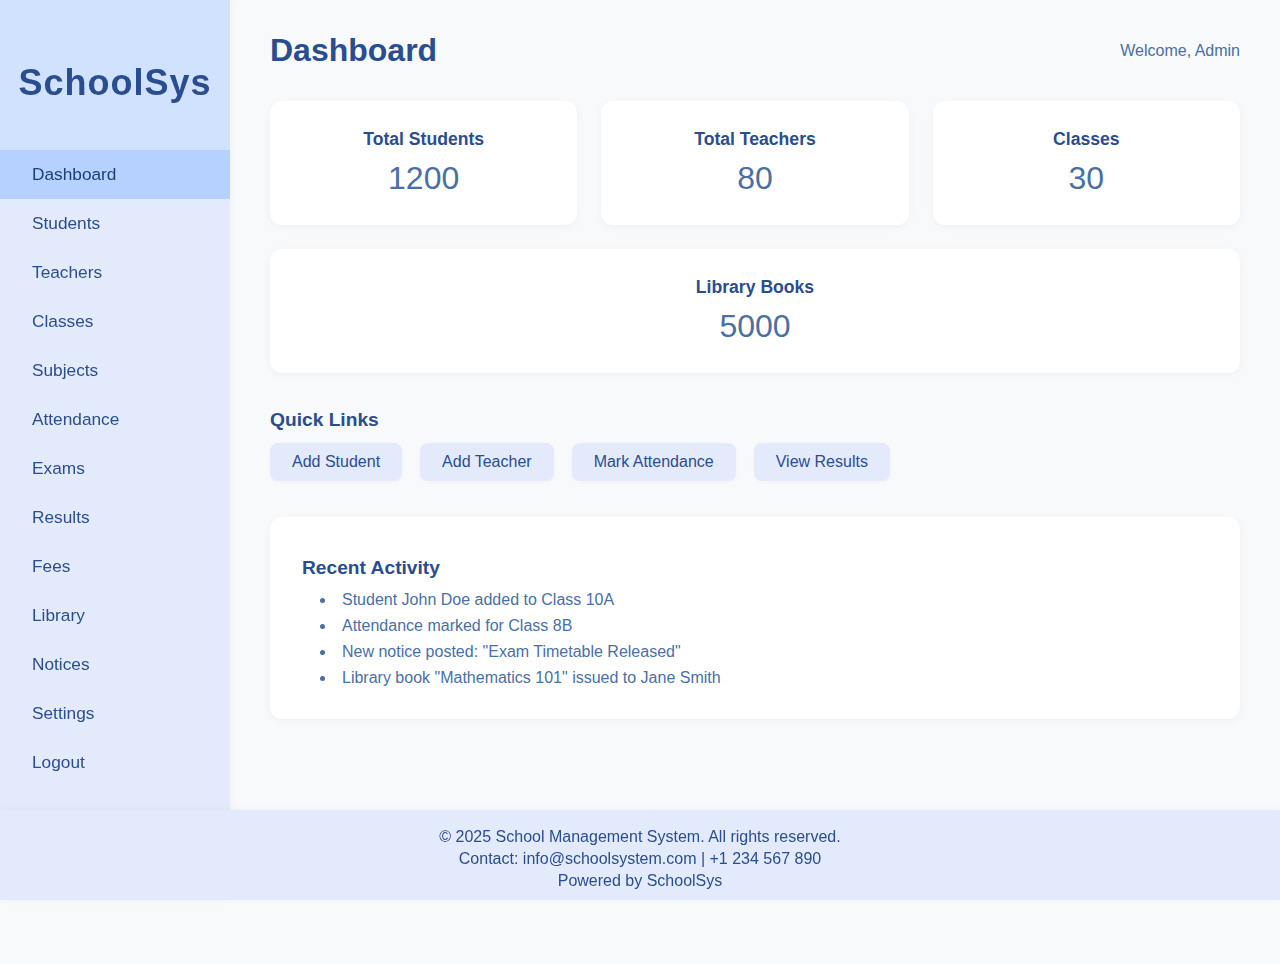
<file: index.html>
<!DOCTYPE html>
<html lang="en">
<head>
    <meta charset="UTF-8">
    <meta name="viewport" content="width=device-width, initial-scale=1.0">
    <title>School Management System Dashboard</title>
    <link rel="stylesheet" href="style.css">
</head>
<body>
    <div class="sidebar">
        <div class="sidebar-header">
            <h2>SchoolSys</h2>
        </div>
        <ul class="sidebar-menu">
            <li class="active"><a href="index.html">Dashboard</a></li>
            <li><a href="Student.html">Students</a></li>
            <li><a href="teacher.html">Teachers</a></li>
            <li><a href="class.html">Classes</a></li>
            <li><a href="subjects.html">Subjects</a></li>
            <li><a href="attendance.html">Attendance</a></li>
            <li><a href="exams.html">Exams</a></li>
            <li><a href="result.html">Results</a></li>
            <li><a href="fees.html">Fees</a></li>
            <li><a href="library.html">Library</a></li>
            <li><a href="notice.html">Notices</a></li>
            <li><a href="settings.html">Settings</a></li>
            <li><a href="logout.html">Logout</a></li>
        </ul>
    </div>
    <div class="main-content">
        <header>
            <h1>Dashboard</h1>
            <div class="user-info">
                <span>Welcome, Admin</span>
            </div>
        </header>
        <section class="dashboard-cards">
            <div class="card">
                <h3>Total Students</h3>
                <p>1200</p>
            </div>
            <div class="card">
                <h3>Total Teachers</h3>
                <p>80</p>
            </div>
            <div class="card">
                <h3>Classes</h3>
                <p>30</p>
            </div>
            <div class="card">
                <h3>Library Books</h3>
                <p>5000</p>
            </div>       
         </section>
        <section class="quick-links">
            <h2>Quick Links</h2>
            <div class="links">
                <a href="#add-student" class="quick-link">Add Student</a>
                <a href="#add-teacher" class="quick-link">Add Teacher</a>
                <a href="#mark-attendance" class="quick-link">Mark Attendance</a>
                <a href="#view-results" class="quick-link">View Results</a>
            </div>
        </section>
        <section class="recent-activity">
            <h2>Recent Activity</h2>
            <ul>
                <li>Student John Doe added to Class 10A</li>
                <li>Attendance marked for Class 8B</li>
                <li>New notice posted: "Exam Timetable Released"</li>
                <li>Library book "Mathematics 101" issued to Jane Smith</li>
            </ul>
        </section>
    </div>
    <footer class="footer">
        <div class="footer-content">
            <span>&copy; 2025 School Management System. All rights reserved.</span>
            <span>Contact: info@schoolsystem.com | +1 234 567 890</span>
            <span>Powered by SchoolSys</span>
        </div>
    </footer>
</body>
</html>
</file>
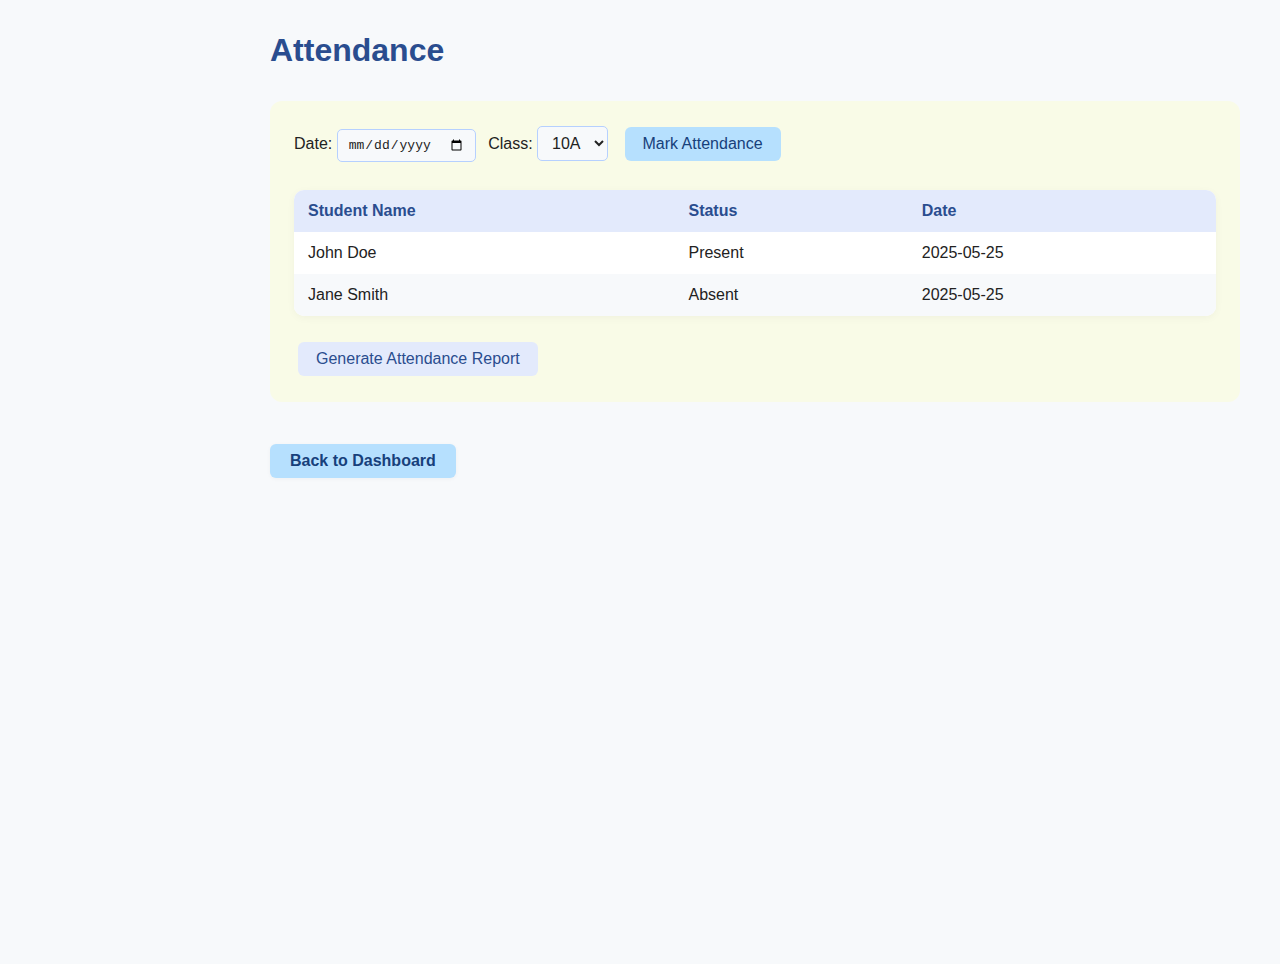
<file: attendance.html>
<!DOCTYPE html>
<html lang="en">
<head>
    <meta charset="UTF-8">
    <meta name="viewport" content="width=device-width, initial-scale=1.0">
    <title>Attendance - School Management System</title>
    <link rel="stylesheet" href="style.css">
</head>
<body>
    <div class="main-content">
        <header><h1>Attendance</h1></header>
        <section class="attendance-section">
            <form class="attendance-form">
                <label>Date: <input type="date" class="input"></label>
                <label>Class: <select class="input"><option>10A</option><option>10B</option></select></label>
                <button class="btn btn-primary" type="submit">Mark Attendance</button>
            </form>
            <table class="styled-table">
                <thead>
                    <tr>
                        <th>Student Name</th>
                        <th>Status</th>
                        <th>Date</th>
                    </tr>
                </thead>
                <tbody>
                    <tr><td>John Doe</td><td>Present</td><td>2025-05-25</td></tr>
                    <tr><td>Jane Smith</td><td>Absent</td><td>2025-05-25</td></tr>
                </tbody>
            </table>
            <button class="btn btn-secondary">Generate Attendance Report</button>
        </section>
        <a href="index.html" class="btn btn-primary back-btn">Back to Dashboard</a>
    </div>
</body>
</html>
</file>
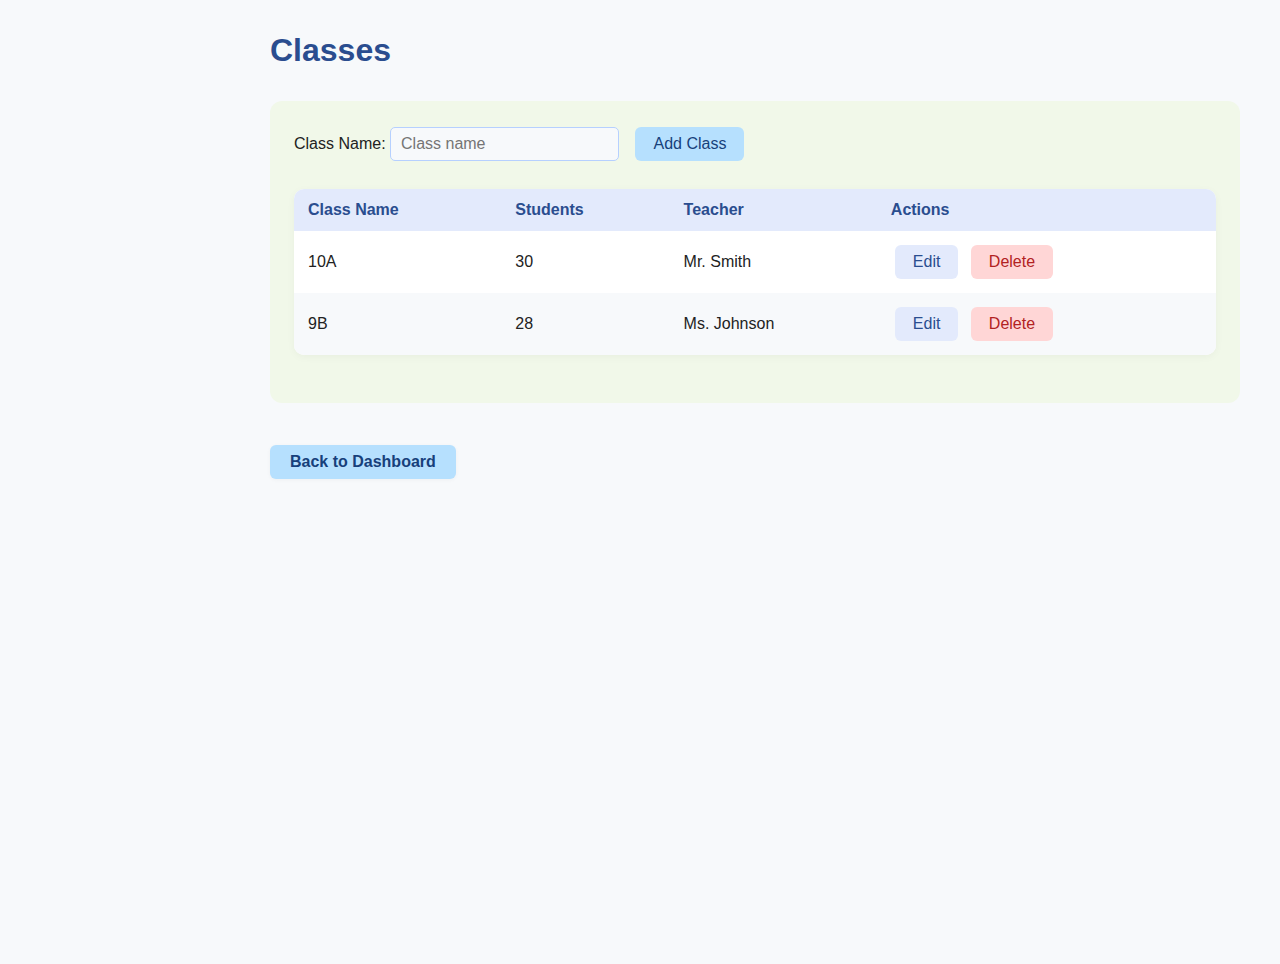
<file: class.html>
<!DOCTYPE html>
<html lang="en">
<head>
    <meta charset="UTF-8">
    <meta name="viewport" content="width=device-width, initial-scale=1.0">
    <title>Classes - School Management System</title>
    <link rel="stylesheet" href="style.css">
</head>
<body>
    <div class="main-content">
        <header><h1>Classes</h1></header>
        <section class="class-section">
            <form class="class-form">
                <label>Class Name: <input type="text" class="input" placeholder="Class name"></label>
                <button class="btn btn-primary" type="submit">Add Class</button>
            </form>
            <table class="styled-table">
                <thead>
                    <tr>
                        <th>Class Name</th>
                        <th>Students</th>
                        <th>Teacher</th>
                        <th>Actions</th>
                    </tr>
                </thead>
                <tbody>
                    <tr><td>10A</td><td>30</td><td>Mr. Smith</td><td><button class="btn btn-secondary">Edit</button> <button class="btn btn-danger">Delete</button></td></tr>
                    <tr><td>9B</td><td>28</td><td>Ms. Johnson</td><td><button class="btn btn-secondary">Edit</button> <button class="btn btn-danger">Delete</button></td></tr>
                </tbody>
            </table>
        </section>
        <a href="index.html" class="btn btn-primary back-btn">Back to Dashboard</a>
    </div>
</body>
</html>
</file>
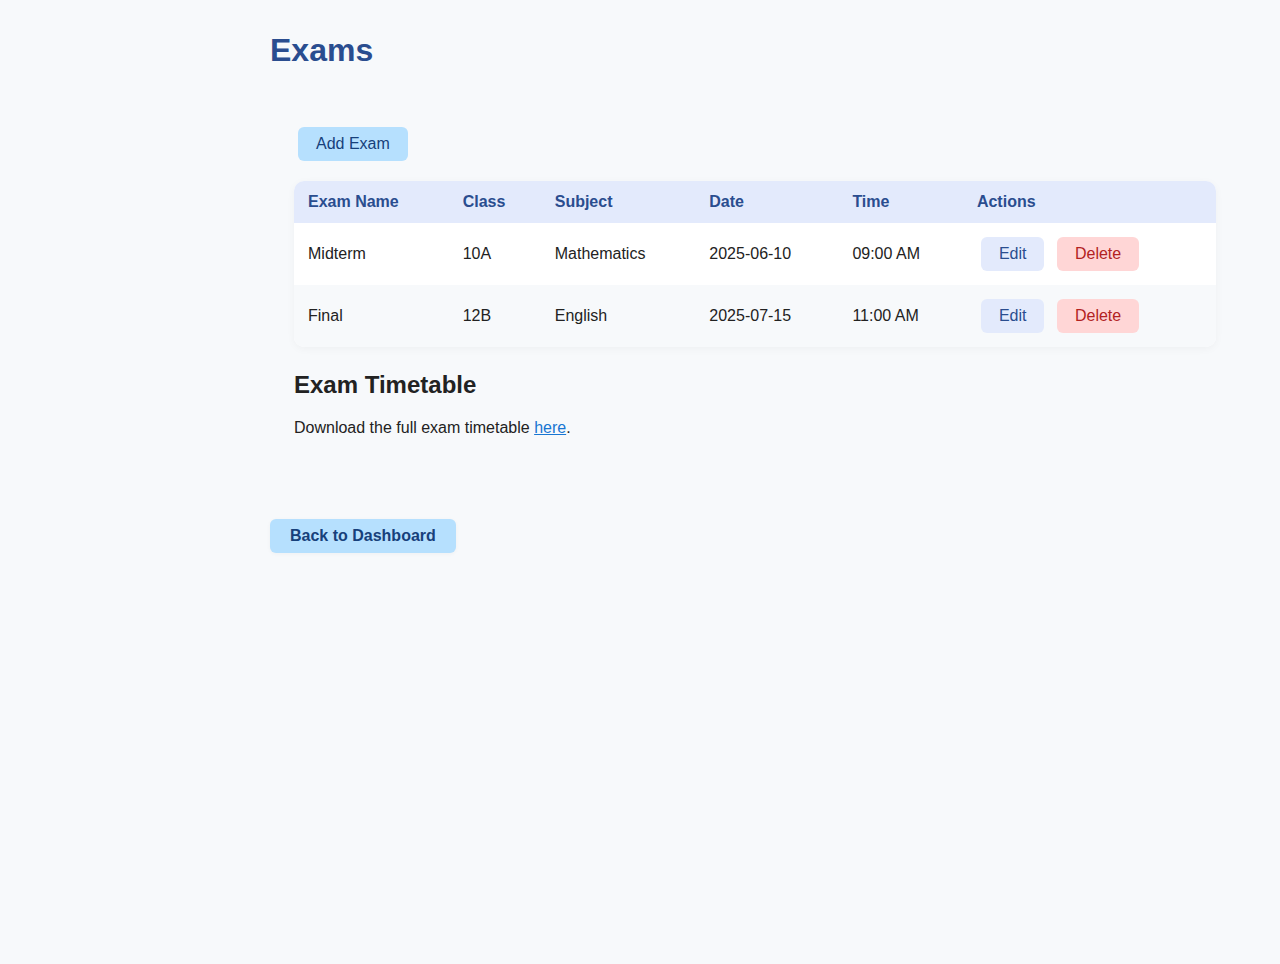
<file: exams.html>
<!DOCTYPE html>
<html lang="en">
<head>
    <meta charset="UTF-8">
    <meta name="viewport" content="width=device-width, initial-scale=1.0">
    <title>Exams - School Management System</title>
    <link rel="stylesheet" href="style.css">
</head>
<body>
    <div class="main-content">
        <header><h1>Exams</h1></header>
        <section class="exam-section">
            <div class="exam-actions">
                <button class="btn btn-primary">Add Exam</button>
            </div>
            <table class="styled-table">
                <thead>
                    <tr>
                        <th>Exam Name</th>
                        <th>Class</th>
                        <th>Subject</th>
                        <th>Date</th>
                        <th>Time</th>
                        <th>Actions</th>
                    </tr>
                </thead>
                <tbody>
                    <tr>
                        <td>Midterm</td>
                        <td>10A</td>
                        <td>Mathematics</td>
                        <td>2025-06-10</td>
                        <td>09:00 AM</td>
                        <td><button class="btn btn-secondary">Edit</button> <button class="btn btn-danger">Delete</button></td>
                    </tr>
                    <tr>
                        <td>Final</td>
                        <td>12B</td>
                        <td>English</td>
                        <td>2025-07-15</td>
                        <td>11:00 AM</td>
                        <td><button class="btn btn-secondary">Edit</button> <button class="btn btn-danger">Delete</button></td>
                    </tr>
                </tbody>
            </table>
            <div class="exam-timetable">
                <h2>Exam Timetable</h2>
                <p>Download the full exam timetable <a href="#" class="link">here</a>.</p>
            </div>
        </section>
        <a href="index.html" class="btn btn-primary back-btn">Back to Dashboard</a>
    </div>
</body>
</html>
</file>
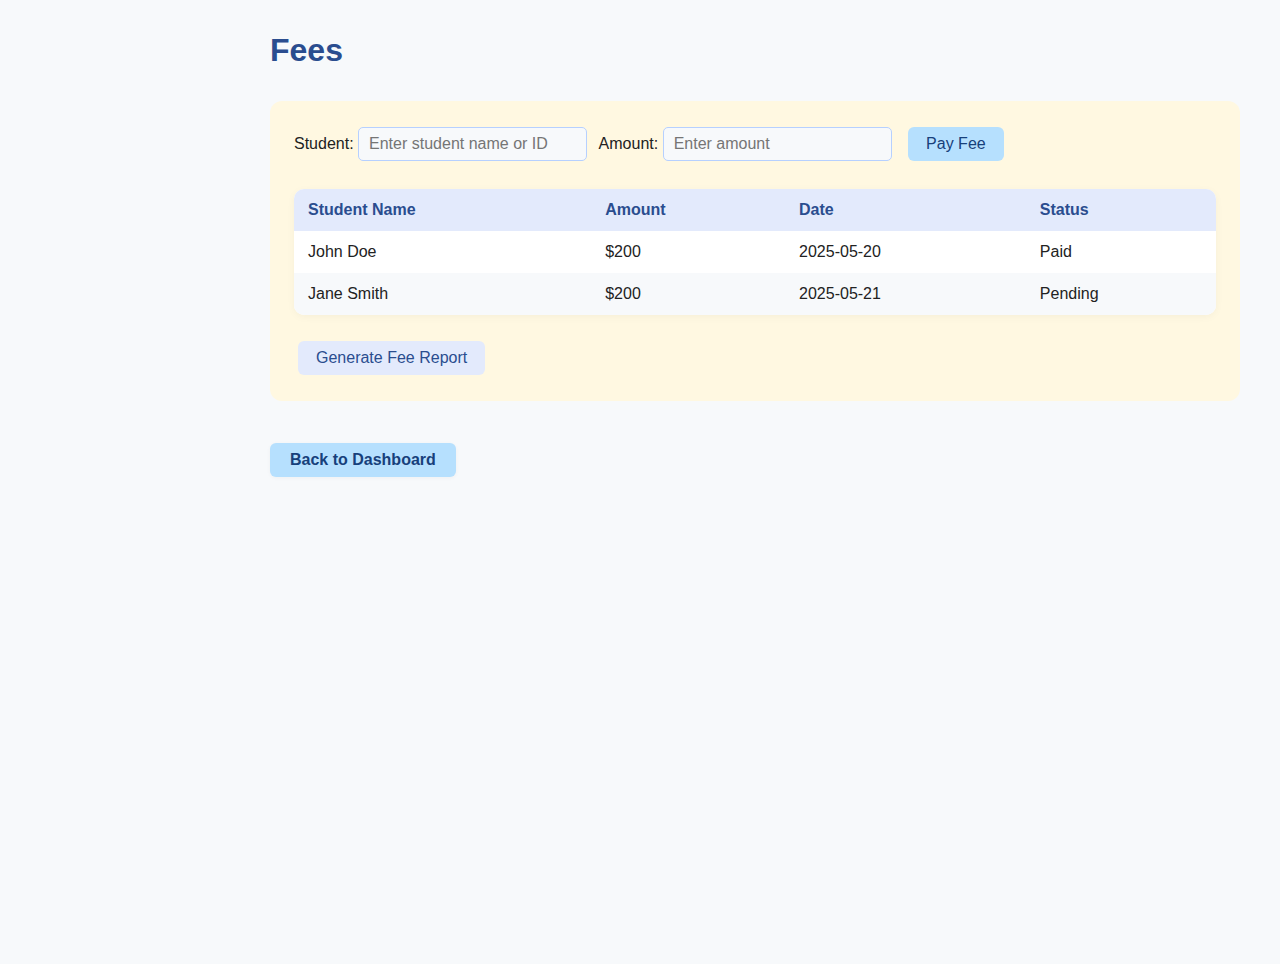
<file: fees.html>
<!DOCTYPE html>
<html lang="en">
<head>
    <meta charset="UTF-8">
    <meta name="viewport" content="width=device-width, initial-scale=1.0">
    <title>Fees - School Management System</title>
    <link rel="stylesheet" href="style.css">
</head>
<body>
    <div class="main-content">
        <header><h1>Fees</h1></header>
        <section class="fees-section">
            <form class="fees-form">
                <label>Student: <input type="text" class="input" placeholder="Enter student name or ID"></label>
                <label>Amount: <input type="number" class="input" placeholder="Enter amount"></label>
                <button class="btn btn-primary" type="submit">Pay Fee</button>
            </form>
            <table class="styled-table">
                <thead>
                    <tr>
                        <th>Student Name</th>
                        <th>Amount</th>
                        <th>Date</th>
                        <th>Status</th>
                    </tr>
                </thead>
                <tbody>
                    <tr><td>John Doe</td><td>$200</td><td>2025-05-20</td><td>Paid</td></tr>
                    <tr><td>Jane Smith</td><td>$200</td><td>2025-05-21</td><td>Pending</td></tr>
                </tbody>
            </table>
            <button class="btn btn-secondary">Generate Fee Report</button>
        </section>
        <a href="index.html" class="btn btn-primary back-btn">Back to Dashboard</a>
    </div>
</body>
</html>
</file>
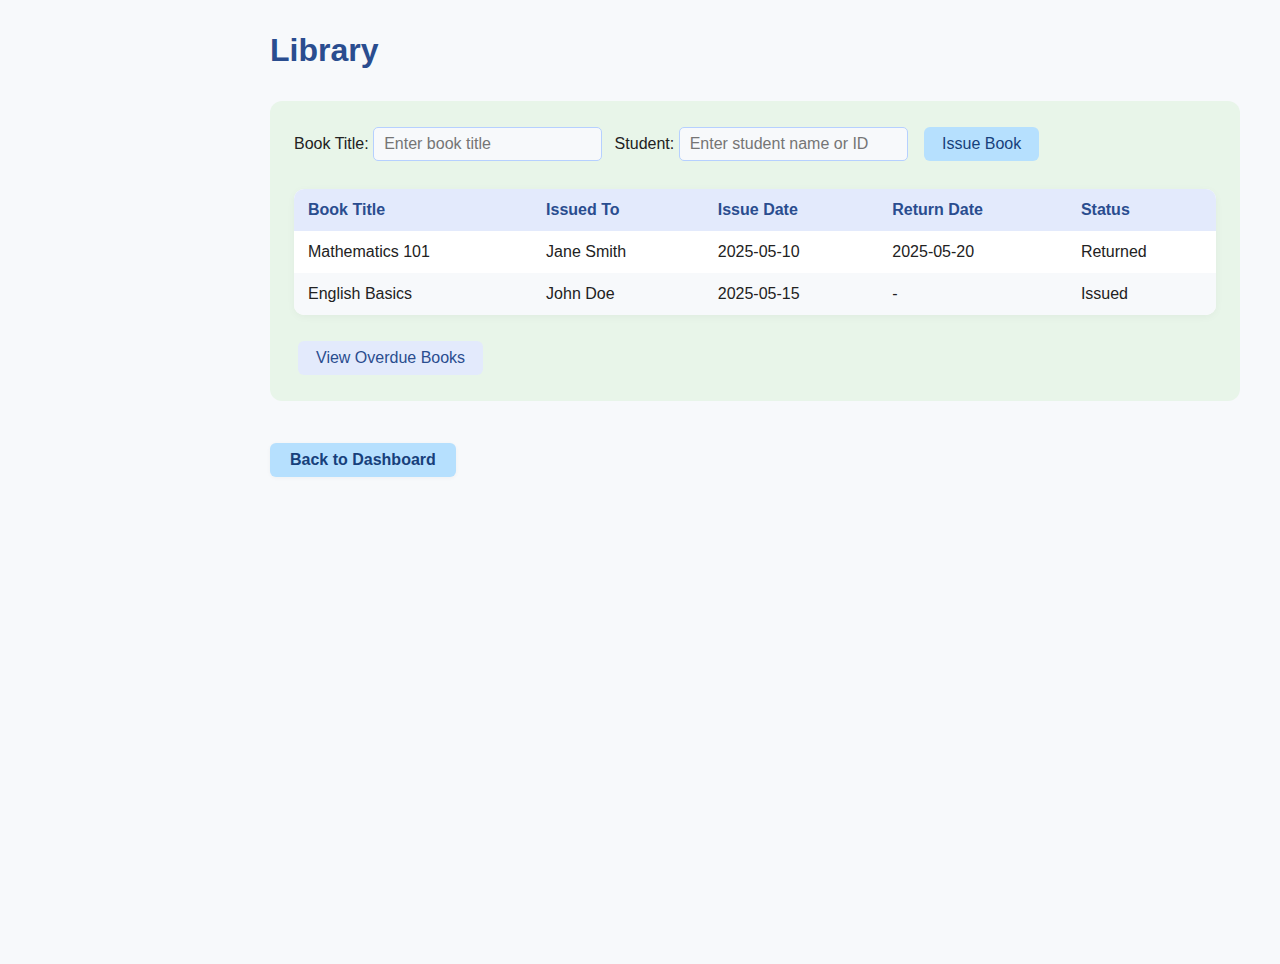
<file: library.html>
<!DOCTYPE html>
<html lang="en">
<head>
    <meta charset="UTF-8">
    <meta name="viewport" content="width=device-width, initial-scale=1.0">
    <title>Library - School Management System</title>
    <link rel="stylesheet" href="style.css">
</head>
<body>
    <div class="main-content">
        <header><h1>Library</h1></header>
        <section class="library-section">
            <form class="library-form">
                <label>Book Title: <input type="text" class="input" placeholder="Enter book title"></label>
                <label>Student: <input type="text" class="input" placeholder="Enter student name or ID"></label>
                <button class="btn btn-primary" type="submit">Issue Book</button>
            </form>
            <table class="styled-table">
                <thead>
                    <tr>
                        <th>Book Title</th>
                        <th>Issued To</th>
                        <th>Issue Date</th>
                        <th>Return Date</th>
                        <th>Status</th>
                    </tr>
                </thead>
                <tbody>
                    <tr><td>Mathematics 101</td><td>Jane Smith</td><td>2025-05-10</td><td>2025-05-20</td><td>Returned</td></tr>
                    <tr><td>English Basics</td><td>John Doe</td><td>2025-05-15</td><td>-</td><td>Issued</td></tr>
                </tbody>
            </table>
            <button class="btn btn-secondary">View Overdue Books</button>
        </section>
        <a href="index.html" class="btn btn-primary back-btn">Back to Dashboard</a>
    </div>
</body>
</html>
</file>
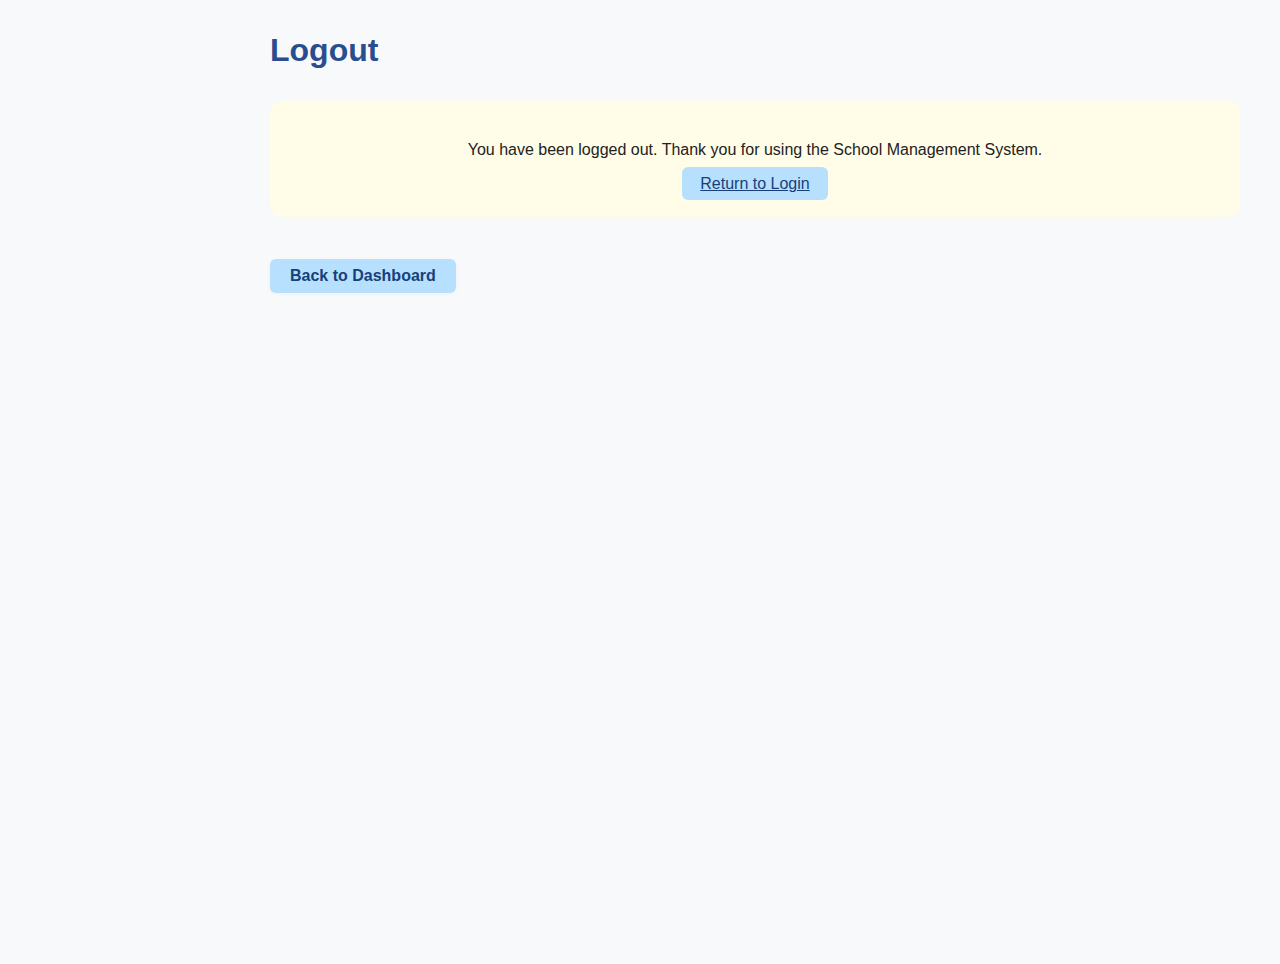
<file: logout.html>
<!DOCTYPE html>
<html lang="en">
<head>
    <meta charset="UTF-8">
    <meta name="viewport" content="width=device-width, initial-scale=1.0">
    <title>Logout - School Management System</title>
    <link rel="stylesheet" href="style.css">
</head>
<body>
    <div class="main-content">
        <header><h1>Logout</h1></header>
        <section class="logout-section">
            <p>You have been logged out. Thank you for using the School Management System.</p>
            <a href="index.html" class="btn btn-primary">Return to Login</a>
        </section>
        <a href="index.html" class="btn btn-primary back-btn">Back to Dashboard</a>
    </div>
</body>
</html>
</file>
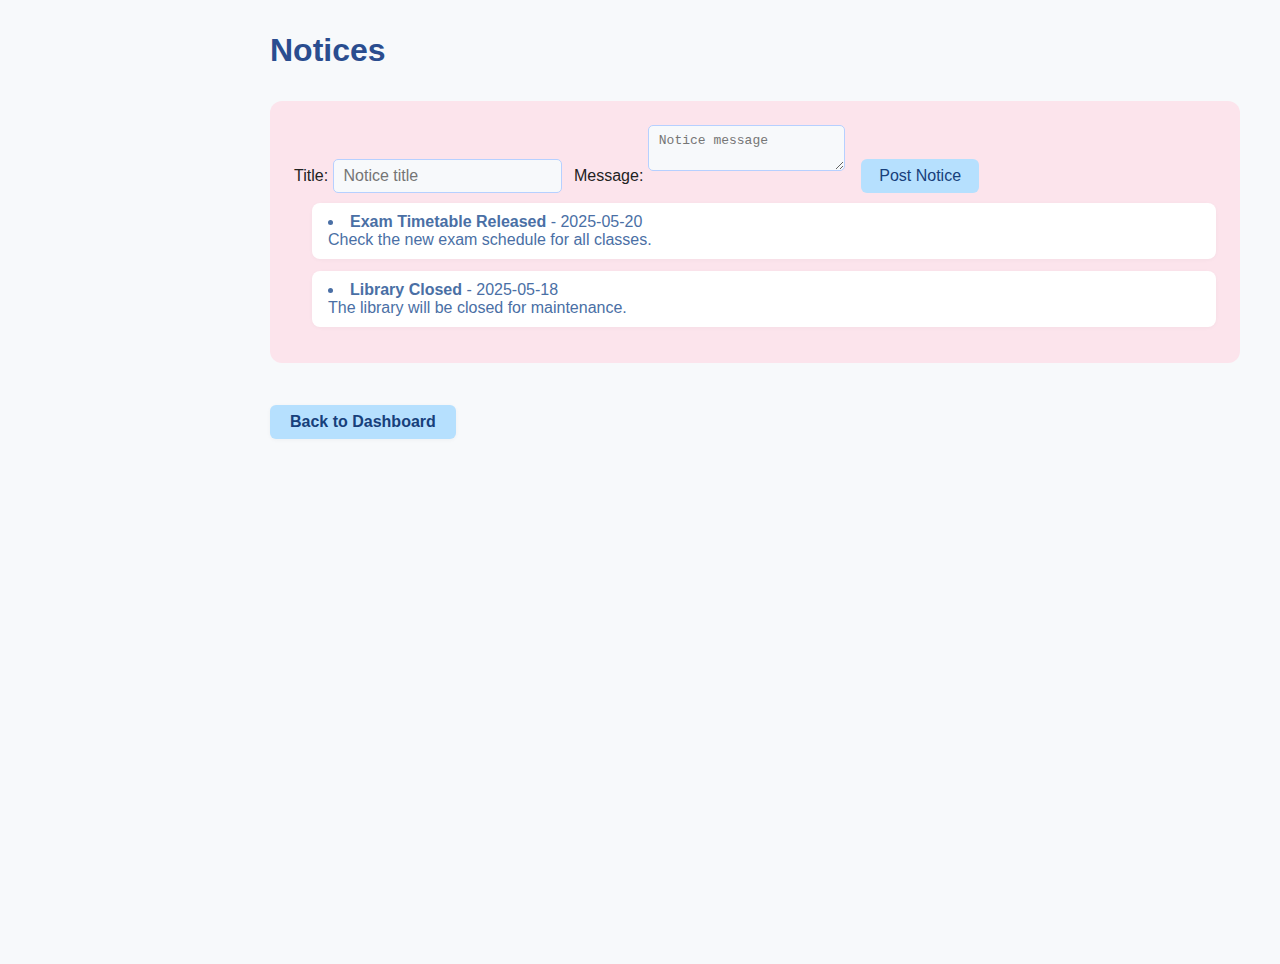
<file: notice.html>
<!DOCTYPE html>
<html lang="en">
<head>
    <meta charset="UTF-8">
    <meta name="viewport" content="width=device-width, initial-scale=1.0">
    <title>Notices - School Management System</title>
    <link rel="stylesheet" href="style.css">
</head>
<body>
    <div class="main-content">
        <header><h1>Notices</h1></header>
        <section class="notice-section">
            <form class="notice-form">
                <label>Title: <input type="text" class="input" placeholder="Notice title"></label>
                <label>Message: <textarea class="input" placeholder="Notice message"></textarea></label>
                <button class="btn btn-primary" type="submit">Post Notice</button>
            </form>
            <ul class="notice-list">
                <li><strong>Exam Timetable Released</strong> - 2025-05-20<br>Check the new exam schedule for all classes.</li>
                <li><strong>Library Closed</strong> - 2025-05-18<br>The library will be closed for maintenance.</li>
            </ul>
        </section>
        <a href="index.html" class="btn btn-primary back-btn">Back to Dashboard</a>
    </div>
</body>
</html>
</file>
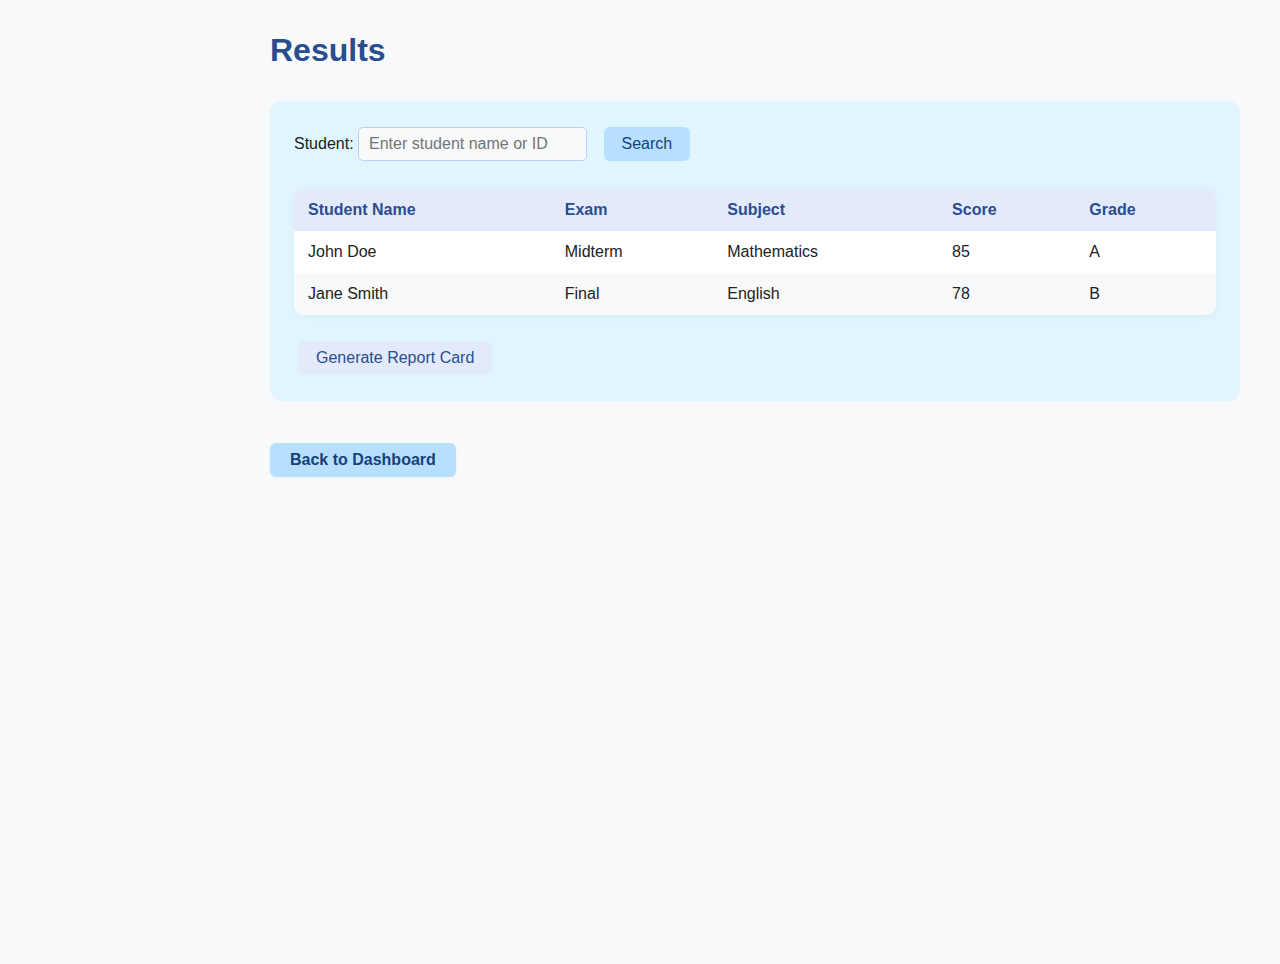
<file: result.html>
<!DOCTYPE html>
<html lang="en">
<head>
    <meta charset="UTF-8">
    <meta name="viewport" content="width=device-width, initial-scale=1.0">
    <title>Results - School Management System</title>
    <link rel="stylesheet" href="style.css">
</head>
<body>
    <div class="main-content">
        <header><h1>Results</h1></header>
        <section class="result-section">
            <form class="result-form">
                <label>Student: <input type="text" class="input" placeholder="Enter student name or ID"></label>
                <button class="btn btn-primary" type="submit">Search</button>
            </form>
            <table class="styled-table">
                <thead>
                    <tr>
                        <th>Student Name</th>
                        <th>Exam</th>
                        <th>Subject</th>
                        <th>Score</th>
                        <th>Grade</th>
                    </tr>
                </thead>
                <tbody>
                    <tr><td>John Doe</td><td>Midterm</td><td>Mathematics</td><td>85</td><td>A</td></tr>
                    <tr><td>Jane Smith</td><td>Final</td><td>English</td><td>78</td><td>B</td></tr>
                </tbody>
            </table>
            <button class="btn btn-secondary">Generate Report Card</button>
        </section>
        <a href="index.html" class="btn btn-primary back-btn">Back to Dashboard</a>
    </div>
</body>
</html>
</file>
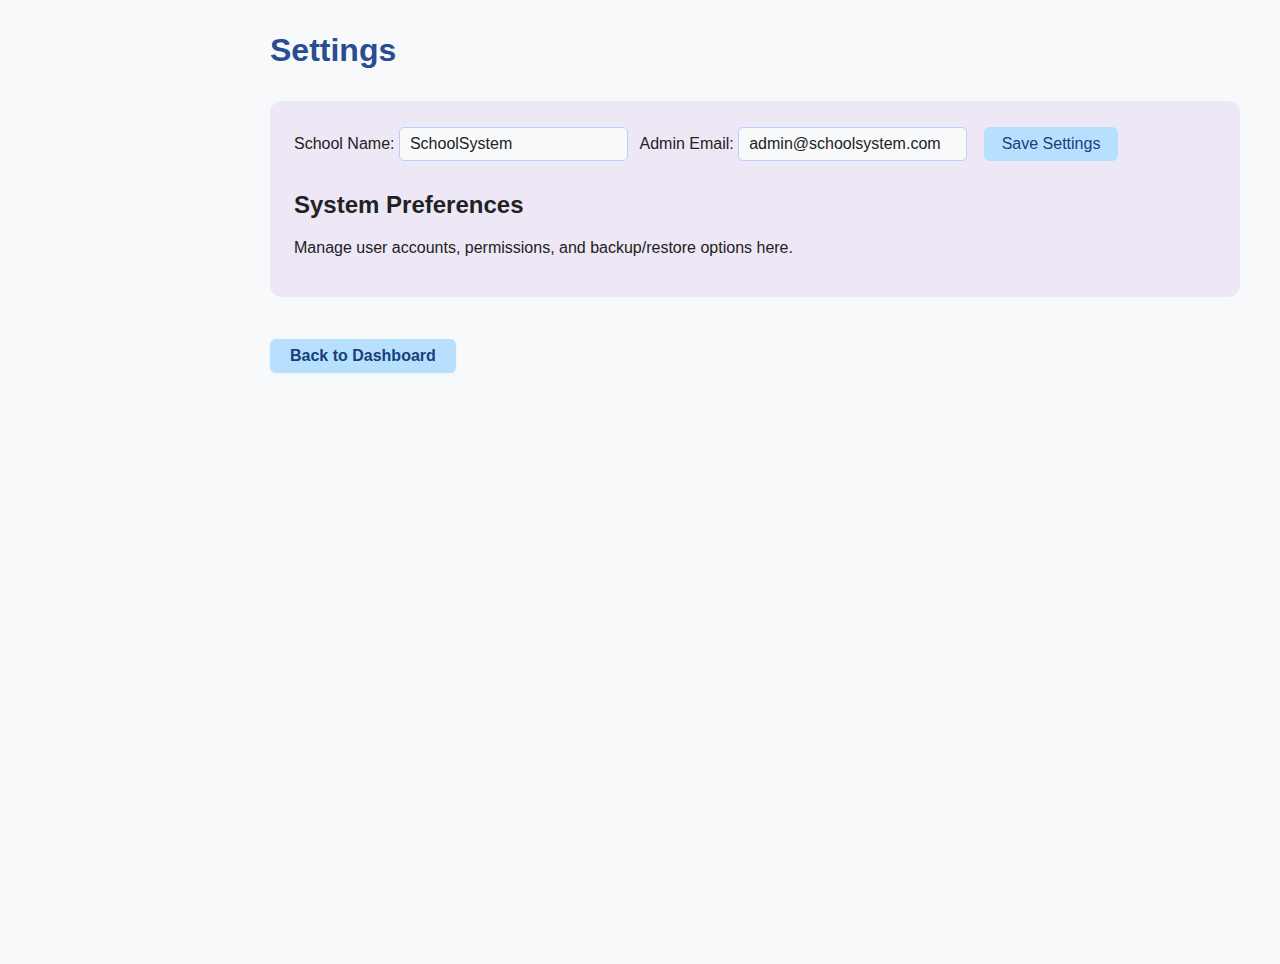
<file: settings.html>
<!DOCTYPE html>
<html lang="en">
<head>
    <meta charset="UTF-8">
    <meta name="viewport" content="width=device-width, initial-scale=1.0">
    <title>Settings - School Management System</title>
    <link rel="stylesheet" href="style.css">
</head>
<body>
    <div class="main-content">
        <header><h1>Settings</h1></header>
        <section class="settings-section">
            <form class="settings-form">
                <label>School Name: <input type="text" class="input" value="SchoolSystem"></label>
                <label>Admin Email: <input type="email" class="input" value="admin@schoolsystem.com"></label>
                <button class="btn btn-primary" type="submit">Save Settings</button>
            </form>
            <div class="settings-info">
                <h2>System Preferences</h2>
                <p>Manage user accounts, permissions, and backup/restore options here.</p>
            </div>
        </section>
        <a href="index.html" class="btn btn-primary back-btn">Back to Dashboard</a>
    </div>
</body>
</html>
</file>
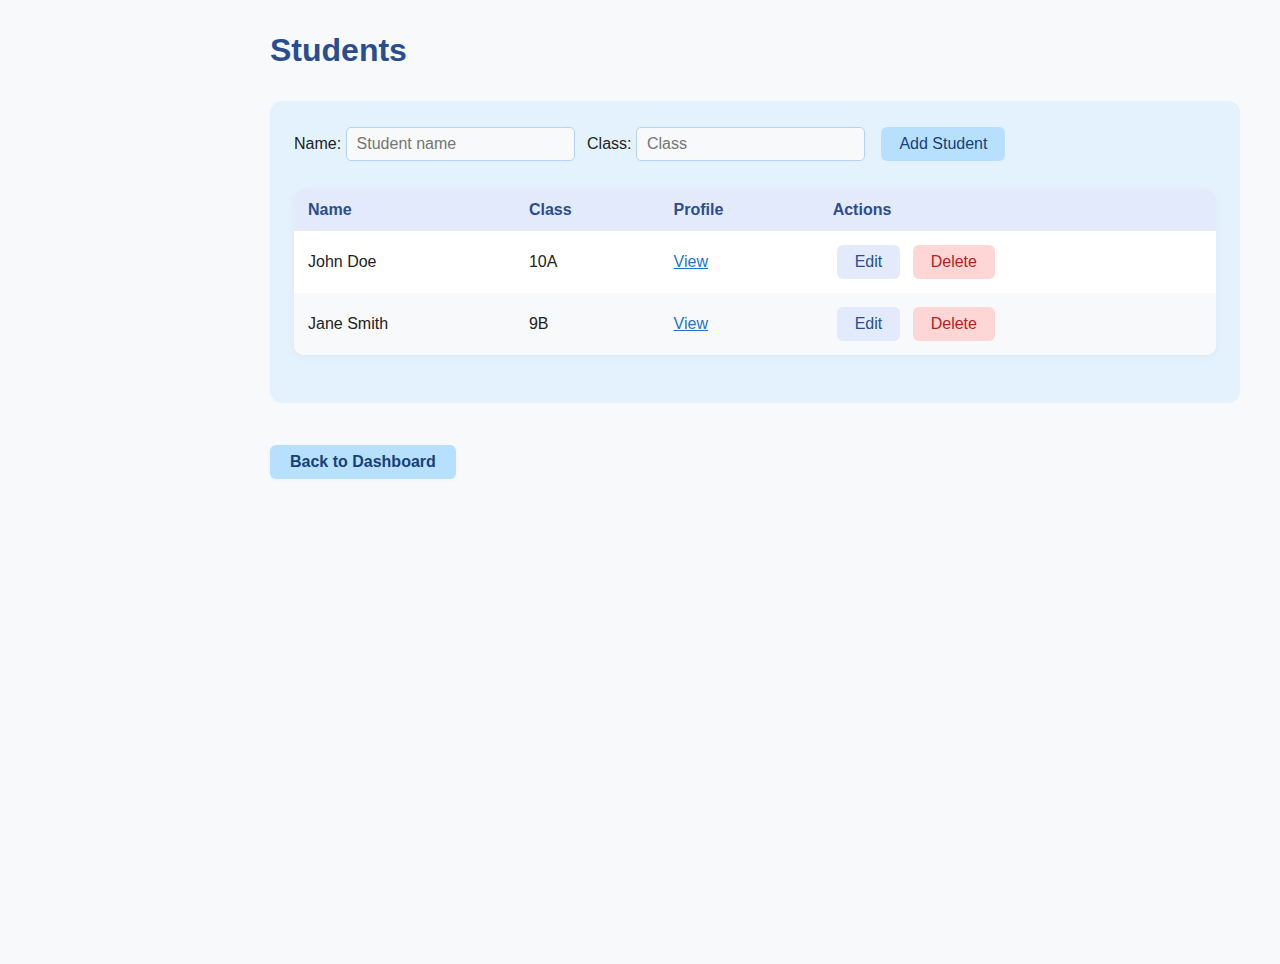
<file: Student.html>
<!DOCTYPE html>
<html lang="en">
<head>
    <meta charset="UTF-8">
    <meta name="viewport" content="width=device-width, initial-scale=1.0">
    <title>Students - School Management System</title>
    <link rel="stylesheet" href="style.css">
</head>
<body>
    <div class="main-content">
        <header><h1>Students</h1></header>
        <section class="student-section">
            <form class="student-form">
                <label>Name: <input type="text" class="input" placeholder="Student name"></label>
                <label>Class: <input type="text" class="input" placeholder="Class"></label>
                <button class="btn btn-primary" type="submit">Add Student</button>
            </form>
            <table class="styled-table">
                <thead>
                    <tr>
                        <th>Name</th>
                        <th>Class</th>
                        <th>Profile</th>
                        <th>Actions</th>
                    </tr>
                </thead>
                <tbody>
                    <tr><td>John Doe</td><td>10A</td><td><a href="#" class="link">View</a></td><td><button class="btn btn-secondary">Edit</button> <button class="btn btn-danger">Delete</button></td></tr>
                    <tr><td>Jane Smith</td><td>9B</td><td><a href="#" class="link">View</a></td><td><button class="btn btn-secondary">Edit</button> <button class="btn btn-danger">Delete</button></td></tr>
                </tbody>
            </table>
        </section>
        <a href="index.html" class="btn btn-primary back-btn">Back to Dashboard</a>
    </div>
</body>
</html>
</file>
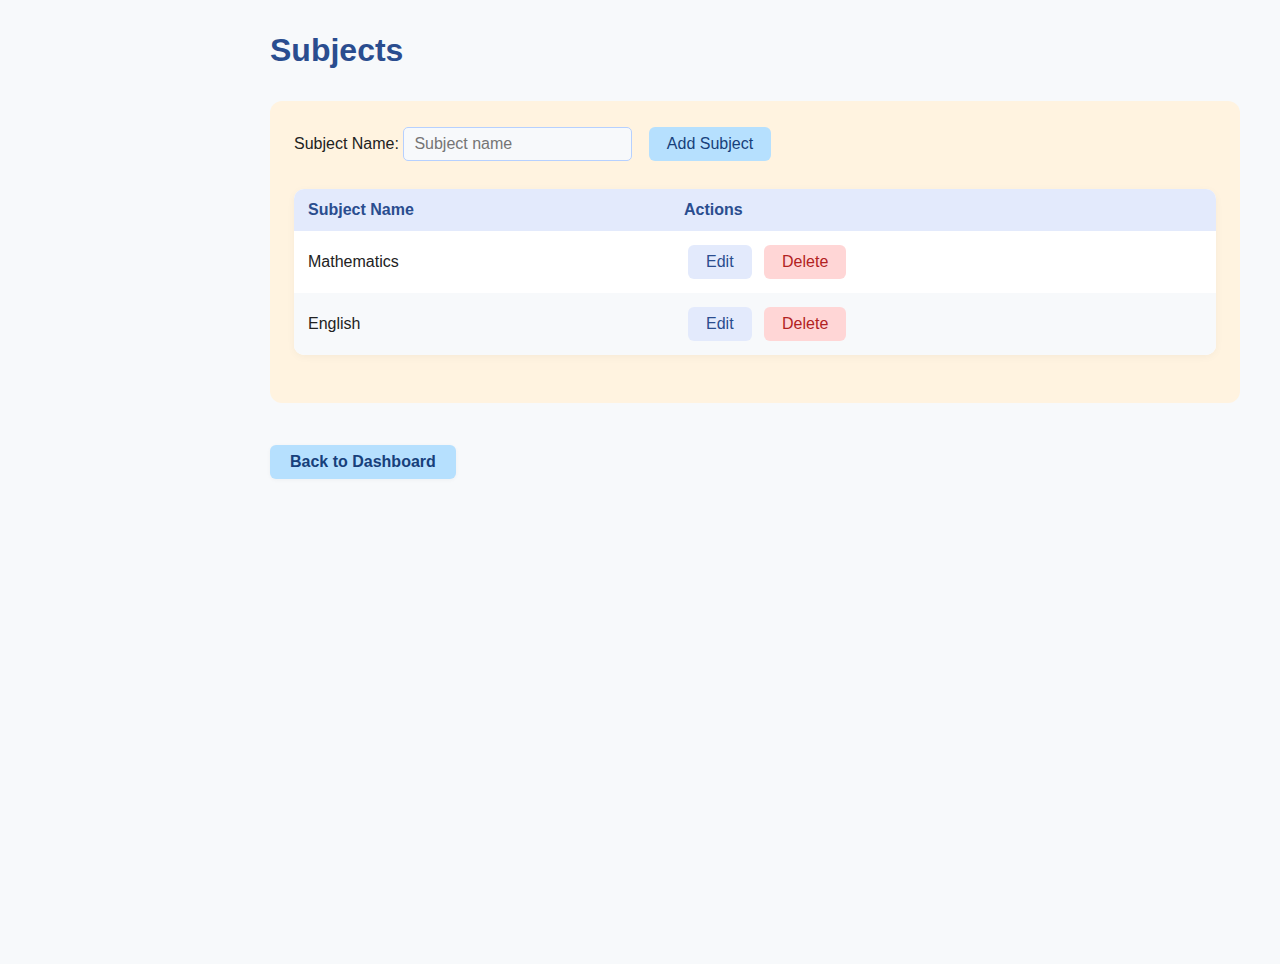
<file: subjects.html>
<!DOCTYPE html>
<html lang="en">
<head>
    <meta charset="UTF-8">
    <meta name="viewport" content="width=device-width, initial-scale=1.0">
    <title>Subjects - School Management System</title>
    <link rel="stylesheet" href="style.css">
</head>
<body>
    <div class="main-content">
        <header><h1>Subjects</h1></header>
        <section class="subject-section">
            <form class="subject-form">
                <label>Subject Name: <input type="text" class="input" placeholder="Subject name"></label>
                <button class="btn btn-primary" type="submit">Add Subject</button>
            </form>
            <table class="styled-table">
                <thead>
                    <tr>
                        <th>Subject Name</th>
                        <th>Actions</th>
                    </tr>
                </thead>
                <tbody>
                    <tr><td>Mathematics</td><td><button class="btn btn-secondary">Edit</button> <button class="btn btn-danger">Delete</button></td></tr>
                    <tr><td>English</td><td><button class="btn btn-secondary">Edit</button> <button class="btn btn-danger">Delete</button></td></tr>
                </tbody>
            </table>
        </section>
        <a href="index.html" class="btn btn-primary back-btn">Back to Dashboard</a>
    </div>
</body>
</html>
</file>
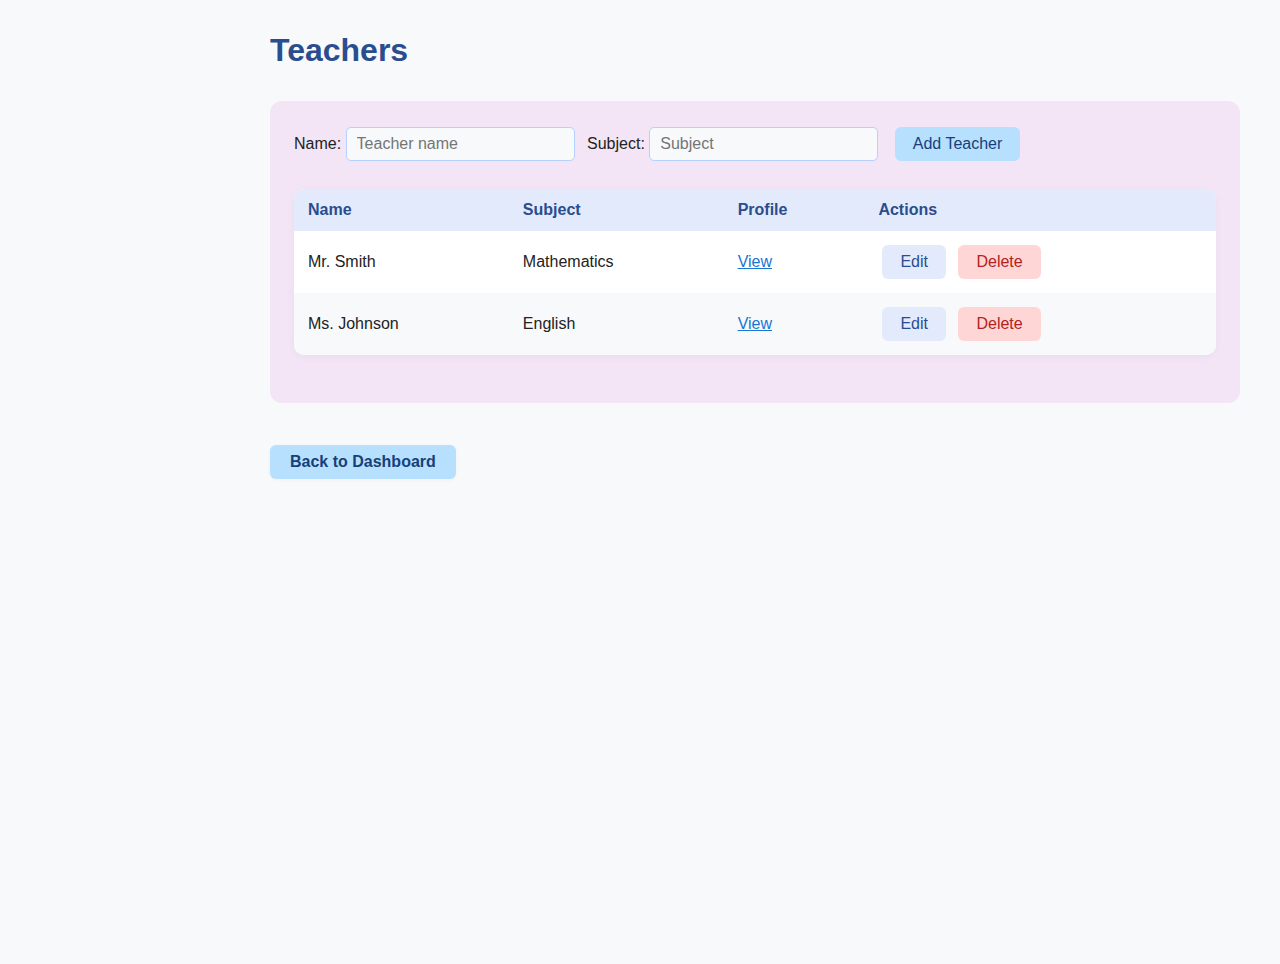
<file: teacher.html>
<!DOCTYPE html>
<html lang="en">
<head>
    <meta charset="UTF-8">
    <meta name="viewport" content="width=device-width, initial-scale=1.0">
    <title>Teachers - School Management System</title>
    <link rel="stylesheet" href="style.css">
</head>
<body>
    <div class="main-content">
        <header><h1>Teachers</h1></header>
        <section class="teacher-section">
            <form class="teacher-form">
                <label>Name: <input type="text" class="input" placeholder="Teacher name"></label>
                <label>Subject: <input type="text" class="input" placeholder="Subject"></label>
                <button class="btn btn-primary" type="submit">Add Teacher</button>
            </form>
            <table class="styled-table">
                <thead>
                    <tr>
                        <th>Name</th>
                        <th>Subject</th>
                        <th>Profile</th>
                        <th>Actions</th>
                    </tr>
                </thead>
                <tbody>
                    <tr><td>Mr. Smith</td><td>Mathematics</td><td><a href="#" class="link">View</a></td><td><button class="btn btn-secondary">Edit</button> <button class="btn btn-danger">Delete</button></td></tr>
                    <tr><td>Ms. Johnson</td><td>English</td><td><a href="#" class="link">View</a></td><td><button class="btn btn-secondary">Edit</button> <button class="btn btn-danger">Delete</button></td></tr>
                </tbody>
            </table>
        </section>
        <a href="index.html" class="btn btn-primary back-btn">Back to Dashboard</a>
    </div>
</body>
</html>
</file>
<file: style.css>
body {
    margin: 0;
    font-family: 'Segoe UI', Arial, sans-serif;
    background: #f7f9fb;
    color: #222;
}

.sidebar {
    position: fixed;
    left: 0;
    top: 0;
    width: 230px;
    height: 100vh;
    background: #e3eafc;
    box-shadow: 2px 0 8px rgba(0,0,0,0.03);
    display: flex;
    flex-direction: column;
}

.sidebar-header {
    padding: 32px 0 16px 0;
    text-align: center;
    background: #d0e2ff;
    font-size: 1.5em;
    font-weight: bold;
    color: #2a4d8f;
    letter-spacing: 1px;
}

.sidebar-menu {
    list-style: none;
    padding: 0;
    margin: 0;
    flex: 1;
}

.sidebar-menu li {
    margin: 0;
}

.sidebar-menu li a {
    display: block;
    padding: 14px 32px;
    color: #2a4d8f;
    text-decoration: none;
    transition: background 0.2s, color 0.2s;
    font-size: 1.08em;
}

.sidebar-menu li.active a,
.sidebar-menu li a:hover {
    background: #b6d0ff;
    color: #17407b;
    font-weight: 500;
}

.main-content {
    margin-left: 230px;
    padding: 32px 40px 32px 40px;
    min-height: 100vh;
    background: #f7f9fb;
}

header {
    display: flex;
    justify-content: space-between;
    align-items: center;
    margin-bottom: 32px;
}

header h1 {
    font-size: 2em;
    color: #2a4d8f;
    margin: 0;
}

.user-info {
    font-size: 1em;
    color: #4a6fa5;
}

.dashboard-cards {
    display: flex;
    gap: 24px;
    margin-bottom: 36px;
    flex-wrap: wrap;
}

.card {
    background: #fff;
    border-radius: 12px;
    box-shadow: 0 2px 8px rgba(0,0,0,0.04);
    padding: 28px 32px;
    min-width: 180px;
    flex: 1 1 180px;
    text-align: center;
}

.card h3 {
    margin: 0 0 10px 0;
    color: #2a4d8f;
    font-size: 1.1em;
}

.card p {
    font-size: 2em;
    color: #4a6fa5;
    margin: 0;
}

.quick-links {
    margin-bottom: 36px;
}

.quick-links h2 {
    color: #2a4d8f;
    font-size: 1.2em;
    margin-bottom: 12px;
}

.links {
    display: flex;
    gap: 18px;
    flex-wrap: wrap;
}

.quick-link {
    background: #e3eafc;
    color: #2a4d8f;
    padding: 10px 22px;
    border-radius: 8px;
    text-decoration: none;
    font-weight: 500;
    transition: background 0.2s, color 0.2s;
    box-shadow: 0 1px 4px rgba(0,0,0,0.03);
}

.quick-link:hover {
    background: #b6d0ff;
    color: #17407b;
}

.recent-activity {
    background: #fff;
    border-radius: 12px;
    box-shadow: 0 2px 8px rgba(0,0,0,0.04);
    padding: 24px 32px;
}

.recent-activity h2 {
    color: #2a4d8f;
    font-size: 1.2em;
    margin-bottom: 12px;
}

.recent-activity ul {
    list-style: disc inside;
    color: #4a6fa5;
    margin: 0;
    padding-left: 18px;
}

.recent-activity li {
    margin-bottom: 8px;
    font-size: 1em;
}

.footer {
    width: 100%;
    background: #e3eafc;
    color: #2a4d8f;
    text-align: center;
    padding: 18px 0 10px 0;
    position: fixed;
    left: 0;
    bottom: 0;
    z-index: 100;
    font-size: 1em;
    box-shadow: 0 -2px 8px rgba(0,0,0,0.03);
}

.footer-content {
    display: flex;
    flex-direction: column;
    gap: 4px;
    align-items: center;
    justify-content: center;
}

/* General Button Styles */
.btn {
    padding: 8px 18px;
    border: none;
    border-radius: 6px;
    font-size: 1em;
    cursor: pointer;
    margin: 2px 4px;
    transition: background 0.2s, color 0.2s;
}
.btn-primary {
    background: #b6e0fe;
    color: #17407b;
}
.btn-primary:hover {
    background: #7fd3fa;
}
.btn-secondary {
    background: #e3eafc;
    color: #2a4d8f;
}
.btn-secondary:hover {
    background: #b6d0ff;
}
.btn-danger {
    background: #ffd6d6;
    color: #b22222;
}
.btn-danger:hover {
    background: #ffb3b3;
}

.input, select, textarea {
    padding: 7px 10px;
    border: 1px solid #b6d0ff;
    border-radius: 5px;
    margin: 0 8px 10px 0;
    font-size: 1em;
    background: #f7f9fb;
    color: #222;
}
.input:focus, select:focus, textarea:focus {
    outline: none;
    border-color: #7fd3fa;
}

.styled-table {
    width: 100%;
    border-collapse: collapse;
    margin: 18px 0 24px 0;
    background: #fff;
    border-radius: 10px;
    overflow: hidden;
    box-shadow: 0 2px 8px rgba(0,0,0,0.04);
}
.styled-table th, .styled-table td {
    padding: 12px 14px;
    text-align: left;
}
.styled-table th {
    background: #e3eafc;
    color: #2a4d8f;
    font-weight: 600;
}
.styled-table tr:nth-child(even) {
    background: #f7f9fb;
}
.styled-table tr:hover {
    background: #b6e0fe33;
}

/* Section backgrounds for variety */
.exam-section { background: #f7f9fb; border-radius: 12px; padding: 24px; margin-bottom: 24px; }
.attendance-section { background: #f9fbe7; border-radius: 12px; padding: 24px; margin-bottom: 24px; }
.fees-section { background: #fff8e1; border-radius: 12px; padding: 24px; margin-bottom: 24px; }
.library-section { background: #e8f5e9; border-radius: 12px; padding: 24px; margin-bottom: 24px; }
.notice-section { background: #fce4ec; border-radius: 12px; padding: 24px; margin-bottom: 24px; }
.student-section { background: #e3f2fd; border-radius: 12px; padding: 24px; margin-bottom: 24px; }
.teacher-section { background: #f3e5f5; border-radius: 12px; padding: 24px; margin-bottom: 24px; }
.subject-section { background: #fff3e0; border-radius: 12px; padding: 24px; margin-bottom: 24px; }
.result-section { background: #e1f5fe; border-radius: 12px; padding: 24px; margin-bottom: 24px; }
.settings-section { background: #ede7f6; border-radius: 12px; padding: 24px; margin-bottom: 24px; }
.class-section { background: #f1f8e9; border-radius: 12px; padding: 24px; margin-bottom: 24px; }
.logout-section { background: #fffde7; border-radius: 12px; padding: 24px; margin-bottom: 24px; text-align: center; }

.link {
    color: #1976d2;
    text-decoration: underline;
    transition: color 0.2s;
}
.link:hover {
    color: #0d47a1;
}

.notice-list {
    list-style: disc inside;
    color: #4a6fa5;
    margin: 0;
    padding-left: 18px;
}
.notice-list li {
    margin-bottom: 12px;
    background: #fff;
    border-radius: 8px;
    padding: 10px 16px;
    box-shadow: 0 1px 4px rgba(0,0,0,0.03);
}

.back-btn {
    display: inline-block;
    margin: 18px 0 18px 0;
    padding: 8px 20px;
    font-size: 1em;
    border-radius: 6px;
    background: #b6e0fe;
    color: #17407b;
    text-decoration: none;
    font-weight: 600;
    box-shadow: 0 1px 4px rgba(0,0,0,0.04);
    transition: background 0.2s, color 0.2s;
}
.back-btn:hover {
    background: #7fd3fa;
    color: #17407b;
}

@media (max-width: 900px) {
    .main-content {
        padding: 24px 10px 24px 10px;
    }
    .dashboard-cards {
        flex-direction: column;
        gap: 16px;
    }
    .sidebar {
        width: 170px;
    }
    .main-content {
        margin-left: 170px;
    }
    .footer {
        font-size: 0.95em;
        padding: 14px 0 8px 0;
    }
    .styled-table th, .styled-table td {
        padding: 8px 6px;
    }
    .exam-section, .attendance-section, .fees-section, .library-section, .notice-section, .student-section, .teacher-section, .subject-section, .result-section, .settings-section, .class-section, .logout-section {
        padding: 10px;
    }
}

@media (max-width: 600px) {
    .sidebar {
        position: relative;
        width: 100%;
        height: auto;
        box-shadow: none;
    }
    .main-content {
        margin-left: 0;
        padding: 12px 2vw;
    }
    .footer-content {
        font-size: 0.9em;
    }
    .styled-table th, .styled-table td {
        font-size: 0.95em;
    }
}
</file>
